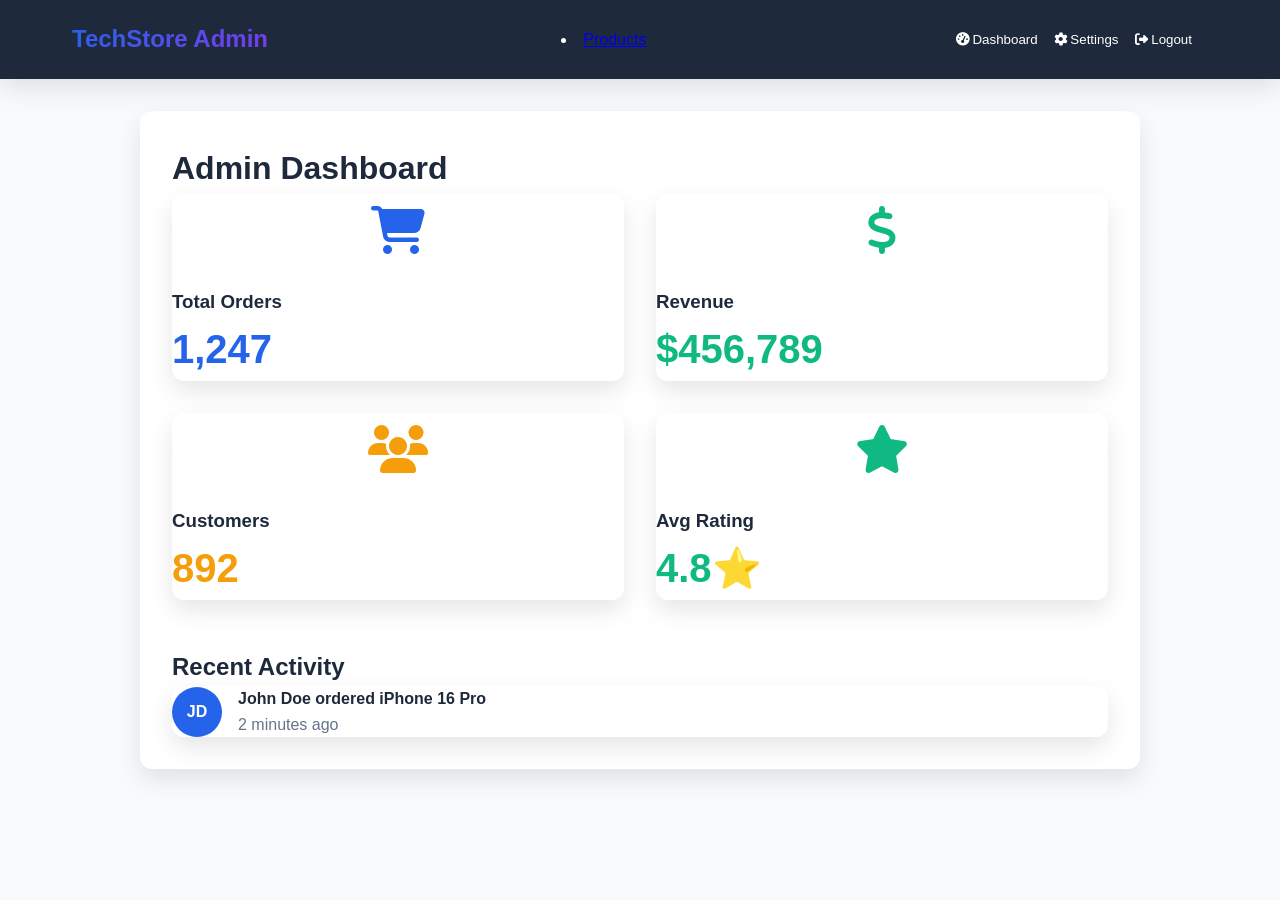
<file: admin.html>
<!DOCTYPE html>
<html lang="en">
<head>
  <meta charset="UTF-8">
  <meta name="viewport" content="width=device-width, initial-scale=1.0">
  <title>Admin Dashboard - TechStore</title>
  <link rel="stylesheet" href="style.css">
  <link rel="stylesheet" href="https://cdnjs.cloudflare.com/ajax/libs/font-awesome/6.4.0/css/all.min.css">
</head>
<body>
  <!-- Admin Header -->
  <header class="header" style="background: var(--dark); color: white;">
    <nav class="nav" style="justify-content: space-between;">
      <div class="logo" style="color: white;">TechStore Admin</div>
      <li><a href="products.html">Products</a></li>
      <div class="notification-panel" id="notificationPanel" style="display: flex; gap: 1rem; background: none; box-shadow: none; position: static;">
        <button onclick="showAdminPage('dashboard')" style="background: none; border: none; color: white; cursor: pointer;">
          <i class="fas fa-tachometer-alt"></i> Dashboard
        </button>
        <button onclick="showAdminPage('settings')" style="background: none; border: none; color: white; cursor: pointer;">
          <i class="fas fa-cog"></i> Settings
        </button>
        <button onclick="logout()" style="background: none; border: none; color: white; cursor: pointer;">
          <i class="fas fa-sign-out-alt"></i> Logout
        </button>
      </div>
    </nav>
  </header>

  <!-- Dashboard -->
  <div id="dashboard-page" class="admin-panel">
    <h1>Admin Dashboard</h1>
    <div class="products-grid">
      <div class="product-card">
        <div style="font-size: 3rem; color: var(--primary); text-align: center; margin-bottom: 1rem;">
          <i class="fas fa-shopping-cart"></i>
        </div>
        <h3>Total Orders</h3>
        <div style="font-size: 2.5rem; font-weight: 800; color: var(--primary);">1,247</div>
      </div>
      <div class="product-card">
        <div style="font-size: 3rem; color: var(--accent); text-align: center; margin-bottom: 1rem;">
          <i class="fas fa-dollar-sign"></i>
        </div>
        <h3>Revenue</h3>
        <div style="font-size: 2.5rem; font-weight: 800; color: var(--accent);">$456,789</div>
      </div>
      <div class="product-card">
        <div style="font-size: 3rem; color: #f59e0b; text-align: center; margin-bottom: 1rem;">
          <i class="fas fa-users"></i>
        </div>
        <h3>Customers</h3>
        <div style="font-size: 2.5rem; font-weight: 800; color: #f59e0b;">892</div>
      </div>
      <div class="product-card">
        <div style="font-size: 3rem; color: #10b981; text-align: center; margin-bottom: 1rem;">
          <i class="fas fa-star"></i>
        </div>
        <h3>Avg Rating</h3>
        <div style="font-size: 2.5rem; font-weight: 800; color: #10b981;">4.8⭐</div>
      </div>
    </div>

    <div style="margin-top: 3rem;">
      <h2>Recent Activity</h2>
      <div class="products-grid">
        <div class="product-card">
          <div style="display: flex; align-items: center; gap: 1rem;">
            <div style="width: 50px; height: 50px; background: var(--primary); border-radius: 50%; display: flex; align-items: center; justify-content: center; color: white; font-weight: 700;">JD</div>
            <div>
              <div style="font-weight: 600;">John Doe ordered iPhone 16 Pro</div>
              <div style="color: var(--gray);">2 minutes ago</div>
            </div>
          </div>
        </div>
        <!-- More activity items -->
      </div>
    </div>
  </div>

  <!-- Settings Page -->
  <div id="settings-page" class="admin-panel" style="display: none;">
    <h1>Website Settings</h1>
    
    <div class="settings-grid">
      <div class="form-group">
        <label>Website Name</label>
        <input type="text" id="websiteName" value="TechStore Electronics" style="width: 100%; padding: 1rem; border-radius: var(--radius); border: 2px solid var(--border);">
      </div>

      <div class="form-group">
        <label>Website Type</label>
        <select id="websiteType" style="width: 100%; padding: 1rem; border-radius: var(--radius); border: 2px solid var(--border);">
          <option>Ecommerce Store</option>
          <option>Service Provider</option>
          <option>Portfolio</option>
          <option>Blog</option>
        </select>
      </div>

      <div class="form-group">
        <label>Languages</label>
        <select id="languages" multiple style="width: 100%; padding: 1rem; border-radius: var(--radius); border: 2px solid var(--border);">
          <option selected>English</option>
          <option>Spanish</option>
          <option>French</option>
          <option>German</option>
        </select>
      </div>

      <div class="form-group">
        <label>Primary Color</label>
        <input type="color" id="primaryColor" value="#2563eb" style="width: 100%; height: 50px; border: none; border-radius: var(--radius); cursor: pointer;">
      </div>

      <div class="form-group">
        <label>Domain Icon (Favicon)</label>
        <input type="file" id="favicon" accept="image/*">
        <small>Upload 32x32 PNG for favicon</small>
      </div>

      <div class="form-group">
        <label>App Settings</label>
        <div>
          <label style="display: block; margin-bottom: 0.5rem;">
            <input type="checkbox" id="darkMode" checked> Enable Dark Mode
          </label>
          <label style="display: block; margin-bottom: 0.5rem;">
            <input type="checkbox" id="cartAnimation"> Cart Animations
          </label>
        </div>
      </div>

      <div class="form-group">
        <label>Active Plugins</label>
        <div style="display: flex; flex-wrap: wrap; gap: 1rem;">
          <label style="background: #f1f5f9; padding: 0.5rem 1rem; border-radius: 20px; font-size: 0.9rem;">
            <input type="checkbox" checked> Analytics
          </label>
          <label style="background: #f1f5f9; padding: 0.5rem 1rem; border-radius: 20px; font-size: 0.9rem;">
            <input type="checkbox"> SEO Tools
          </label>
          <label style="background: #f1f5f9; padding: 0.5rem 1rem; border-radius: 20px; font-size: 0.9rem;">
            <input type="checkbox" checked> Email Marketing
          </label>
        </div>
      </div>
    </div>

    <button class="btn" onclick="saveSettings()" style="width: 100%; margin-top: 2rem;">Save All Settings</button>
  </div>

  <script src="script.js"></script>
  <script>
    // Auto-show dashboard
    showAdminPage('dashboard');
  </script>
</body>
</html>
</file>
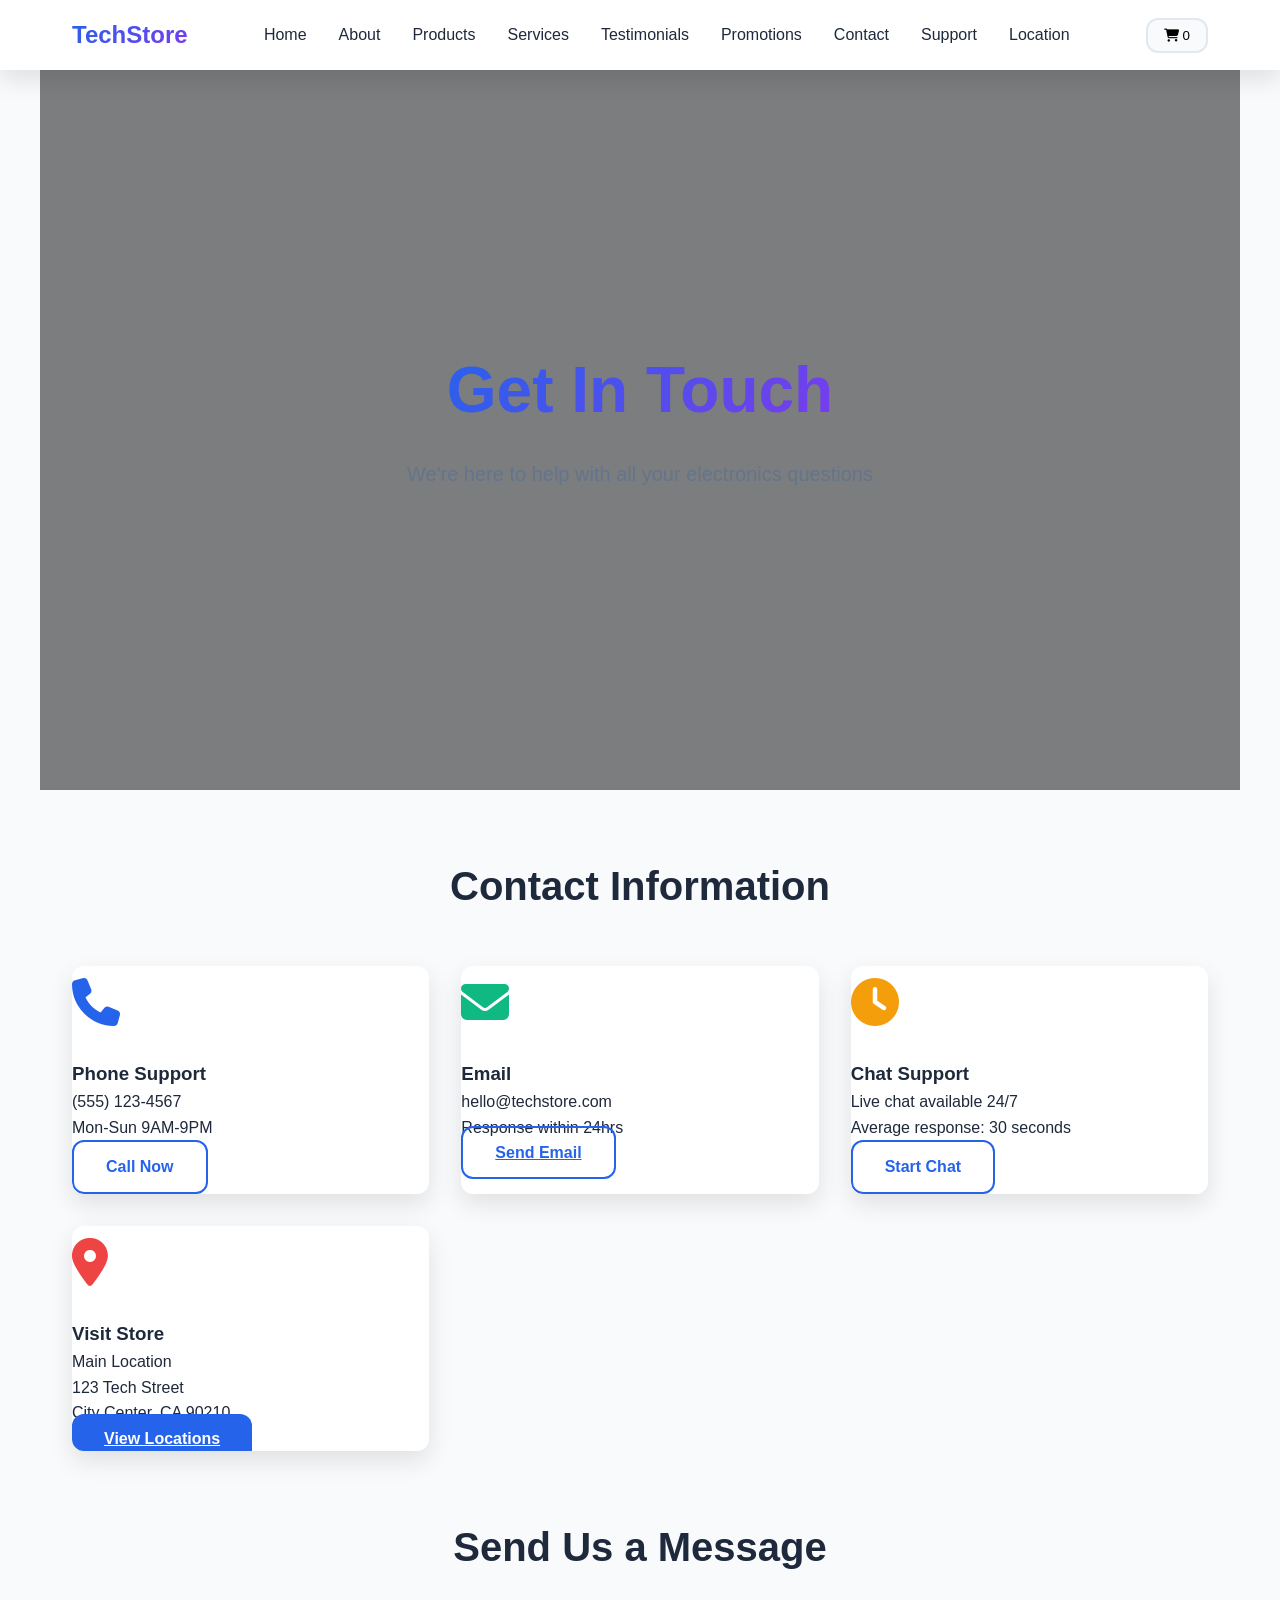
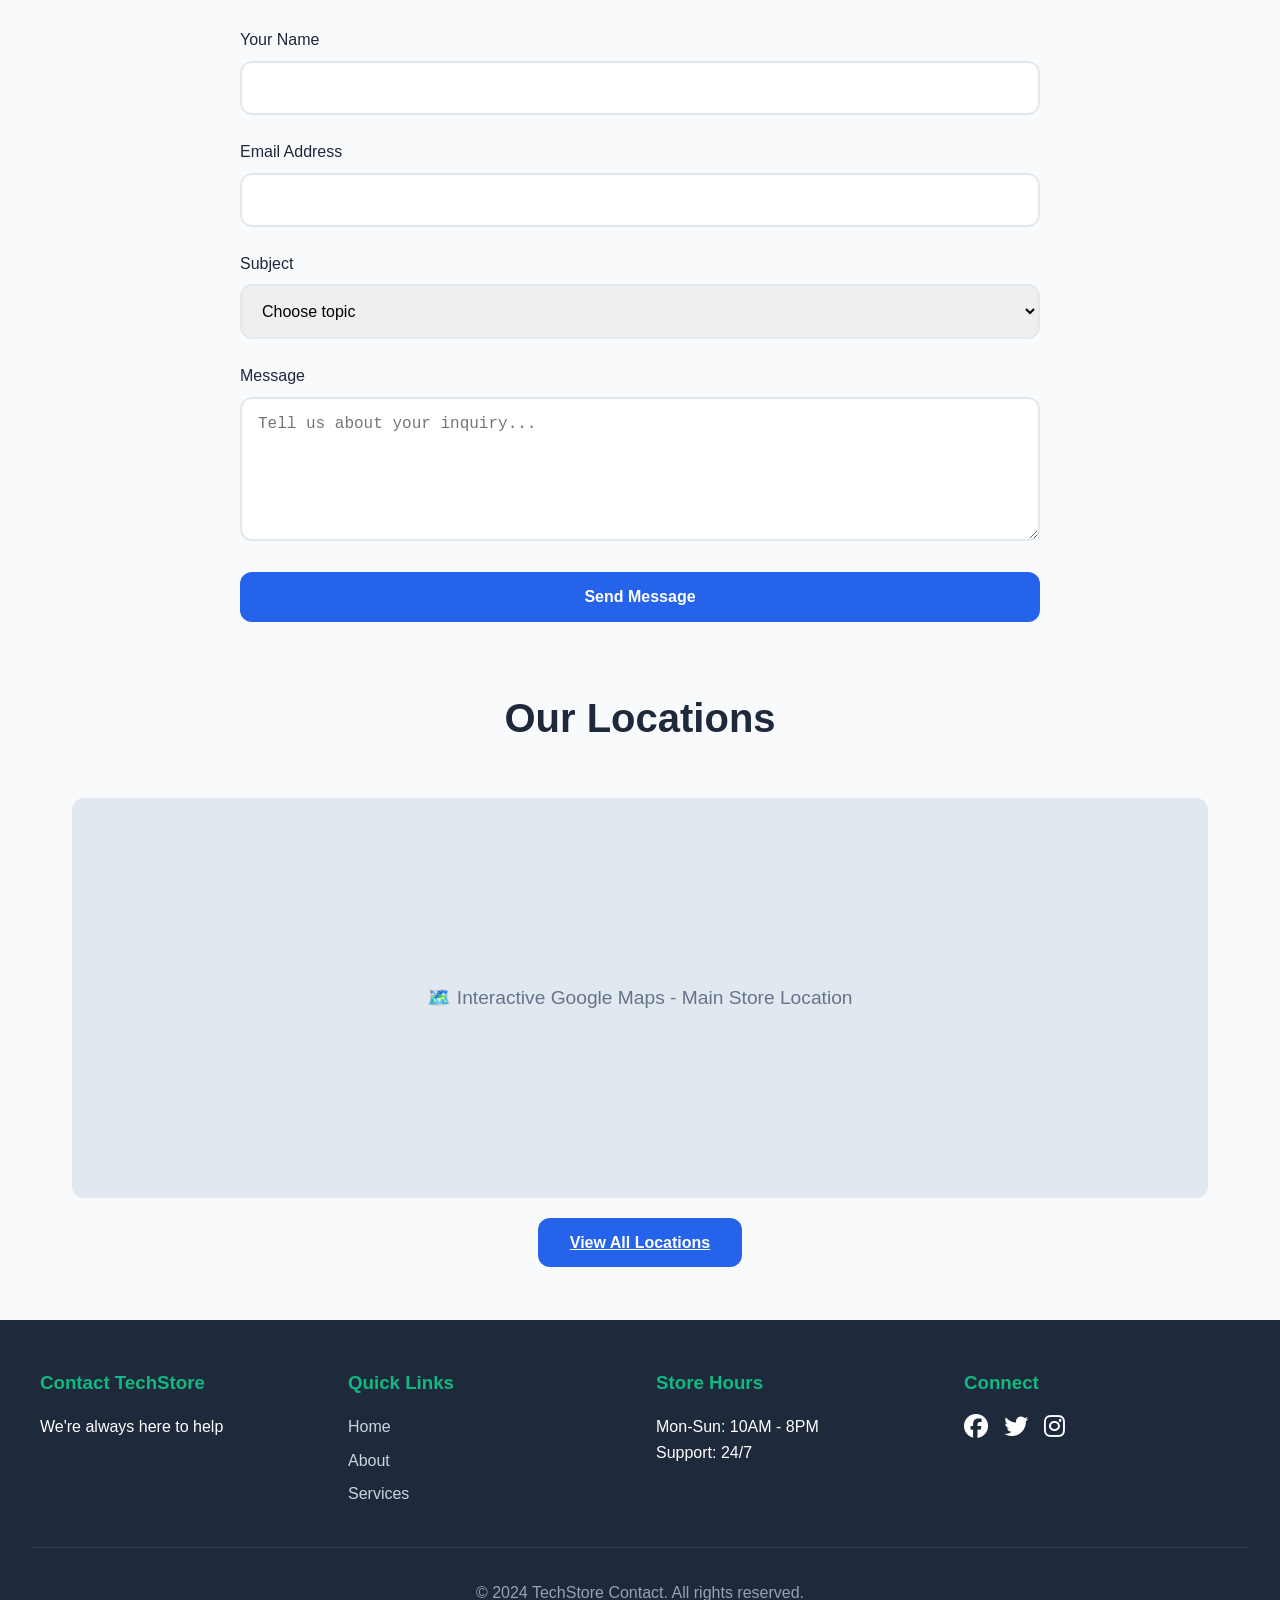
<file: contact.html>
<!DOCTYPE html>
<html lang="en">
<head>
  <meta charset="UTF-8">
  <meta name="viewport" content="width=device-width, initial-scale=1.0">
  <title>Contact Us - TechStore Electronics</title>
  <link rel="stylesheet" href="style.css">
  <link rel="stylesheet" href="https://cdnjs.cloudflare.com/ajax/libs/font-awesome/6.4.0/css/all.min.css">
</head>
<body>
  <!-- Header -->
  <header class="header">
    <nav class="nav">
      <div class="logo">TechStore</div>
      <ul class="nav-links">
        <li><a href="index.html">Home</a></li>
        <li><a href="about.html">About</a></li>
        <li><a href="products.html">Products</a></li>
        <li><a href="services.html">Services</a></li>
        <li><a href="testimonials.html">Testimonials</a></li>
        <li><a href="promo.html">Promotions</a></li>
        <li><a href="contact.html" class="nav-link active">Contact</a></li>
        <li><a href="support.html">Support</a></li>
        <li><a href="location.html">Location</a></li>
      </ul>
      <button class="cart-btn" id="cartBtn">
        <i class="fas fa-shopping-cart"></i> <span id="cartCount">0</span>
      </button>
    </nav>
  </header>

  <!-- Contact Hero -->
  <section class="hero">
    <h1>Get In Touch</h1>
    <p>We're here to help with all your electronics questions</p>
  </section>

  <!-- Contact Info -->
  <section class="section">
    <h2>Contact Information</h2>
    <div class="products-grid">
      <div class="product-card">
        <div style="font-size: 3rem; color: var(--primary); margin-bottom: 1rem;">
          <i class="fas fa-phone"></i>
        </div>
        <h3>Phone Support</h3>
        <p>(555) 123-4567</p>
        <p>Mon-Sun 9AM-9PM</p>
        <button class="btn btn-secondary" onclick="callUs()">Call Now</button>
      </div>
      
      <script>
      function callUs() {
        alert('Calling TechStore Support');
        window.location.href = 'tel:5551234567';
      }
      </script>
      <div class="product-card">
        <div style="font-size: 3rem; color: var(--accent); margin-bottom: 1rem;">
          <i class="fas fa-envelope"></i>
        </div>
        <h3>Email</h3>
        <p>hello@techstore.com</p>
        <p>Response within 24hrs</p>
        <a href="mailto:hello@techstore.com" class="btn btn-secondary">Send Email</a>
      </div>
      <div class="product-card">
        <div style="font-size: 3rem; color: #f59e0b; margin-bottom: 1rem;">
          <i class="fas fa-clock"></i>
        </div>
        <h3>Chat Support</h3>
        <p>Live chat available 24/7</p>
        <p>Average response: 30 seconds</p>
        <button class="btn btn-secondary" onclick="openChat()">Start Chat</button>
      </div>
      <div class="product-card">
        <div style="font-size: 3rem; color: #ef4444; margin-bottom: 1rem;">
          <i class="fas fa-map-marker-alt"></i>
        </div>
        <h3>Visit Store</h3>
        <p>Main Location</p>
        <p>123 Tech Street<br>City Center, CA 90210</p>
        <a href="location.html" class="btn">View Locations</a>
      </div>
    </div>
  </section>

  <!-- Contact Form -->
  <section class="section">
    <div style="max-width: 800px; margin: 0 auto;">
      <h2>Send Us a Message</h2>
      <form id="contactForm">
        <div class="form-group">
          <label>Your Name</label>
          <input type="text" name="name" required>
        </div>
        <div class="form-group">
          <label>Email Address</label>
          <input type="email" name="email" required>
        </div>
        <div class="form-group">
          <label>Subject</label>
          <select name="subject" required>
            <option value="">Choose topic</option>
            <option value="order">Order Inquiry</option>
            <option value="support">Technical Support</option>
            <option value="return">Return/Exchange</option>
            <option value="other">Other</option>
          </select>
        </div>
        <div class="form-group">
          <label>Message</label>
          <textarea name="message" rows="6" required placeholder="Tell us about your inquiry..."></textarea>
        </div>
        <button type="submit" class="btn" style="width: 100%;">Send Message</button>
      </form>
    </div>
  </section>

  <!-- Location Map Placeholder -->
  <section class="section" style="background: #f8fafc;">
    <h2 style="text-align: center;">Our Locations</h2>
    <div style="height: 400px; background: #e2e8f0; border-radius: var(--radius); margin: 2rem 0; display: flex; align-items: center; justify-content: center; font-size: 1.2rem; color: var(--gray);">
      🗺️ Interactive Google Maps - Main Store Location
    </div>
    <div style="text-align: center;">
      <a href="location.html" class="btn">View All Locations</a>
    </div>
  </section>

  <!-- Footer -->
  <footer class="footer">
    <div class="footer-content">
      <div class="footer-section">
        <h3>Contact TechStore</h3>
        <p>We're always here to help</p>
      </div>
      <div class="footer-section">
        <h3>Quick Links</h3>
        <a href="index.html">Home</a>
        <a href="about.html">About</a>
        <a href="services.html">Services</a>
      </div>
      <div class="footer-section">
        <h3>Store Hours</h3>
        <p>Mon-Sun: 10AM - 8PM</p>
        <p>Support: 24/7</p>
      </div>
      <div class="footer-section">
        <h3>Connect</h3>
        <div style="display: flex; gap: 1rem;">
          <i class="fab fa-facebook" style="font-size: 1.5rem; cursor: pointer;"></i>
          <i class="fab fa-twitter" style="font-size: 1.5rem; cursor: pointer;"></i>
          <i class="fab fa-instagram" style="font-size: 1.5rem; cursor: pointer;"></i>
        </div>
      </div>
    </div>
    <div class="footer-bottom">
      <p>&copy; 2024 TechStore Contact. All rights reserved.</p>
    </div>
  </footer>

  <script src="script.js"></script>
</body>
</html>
</file>
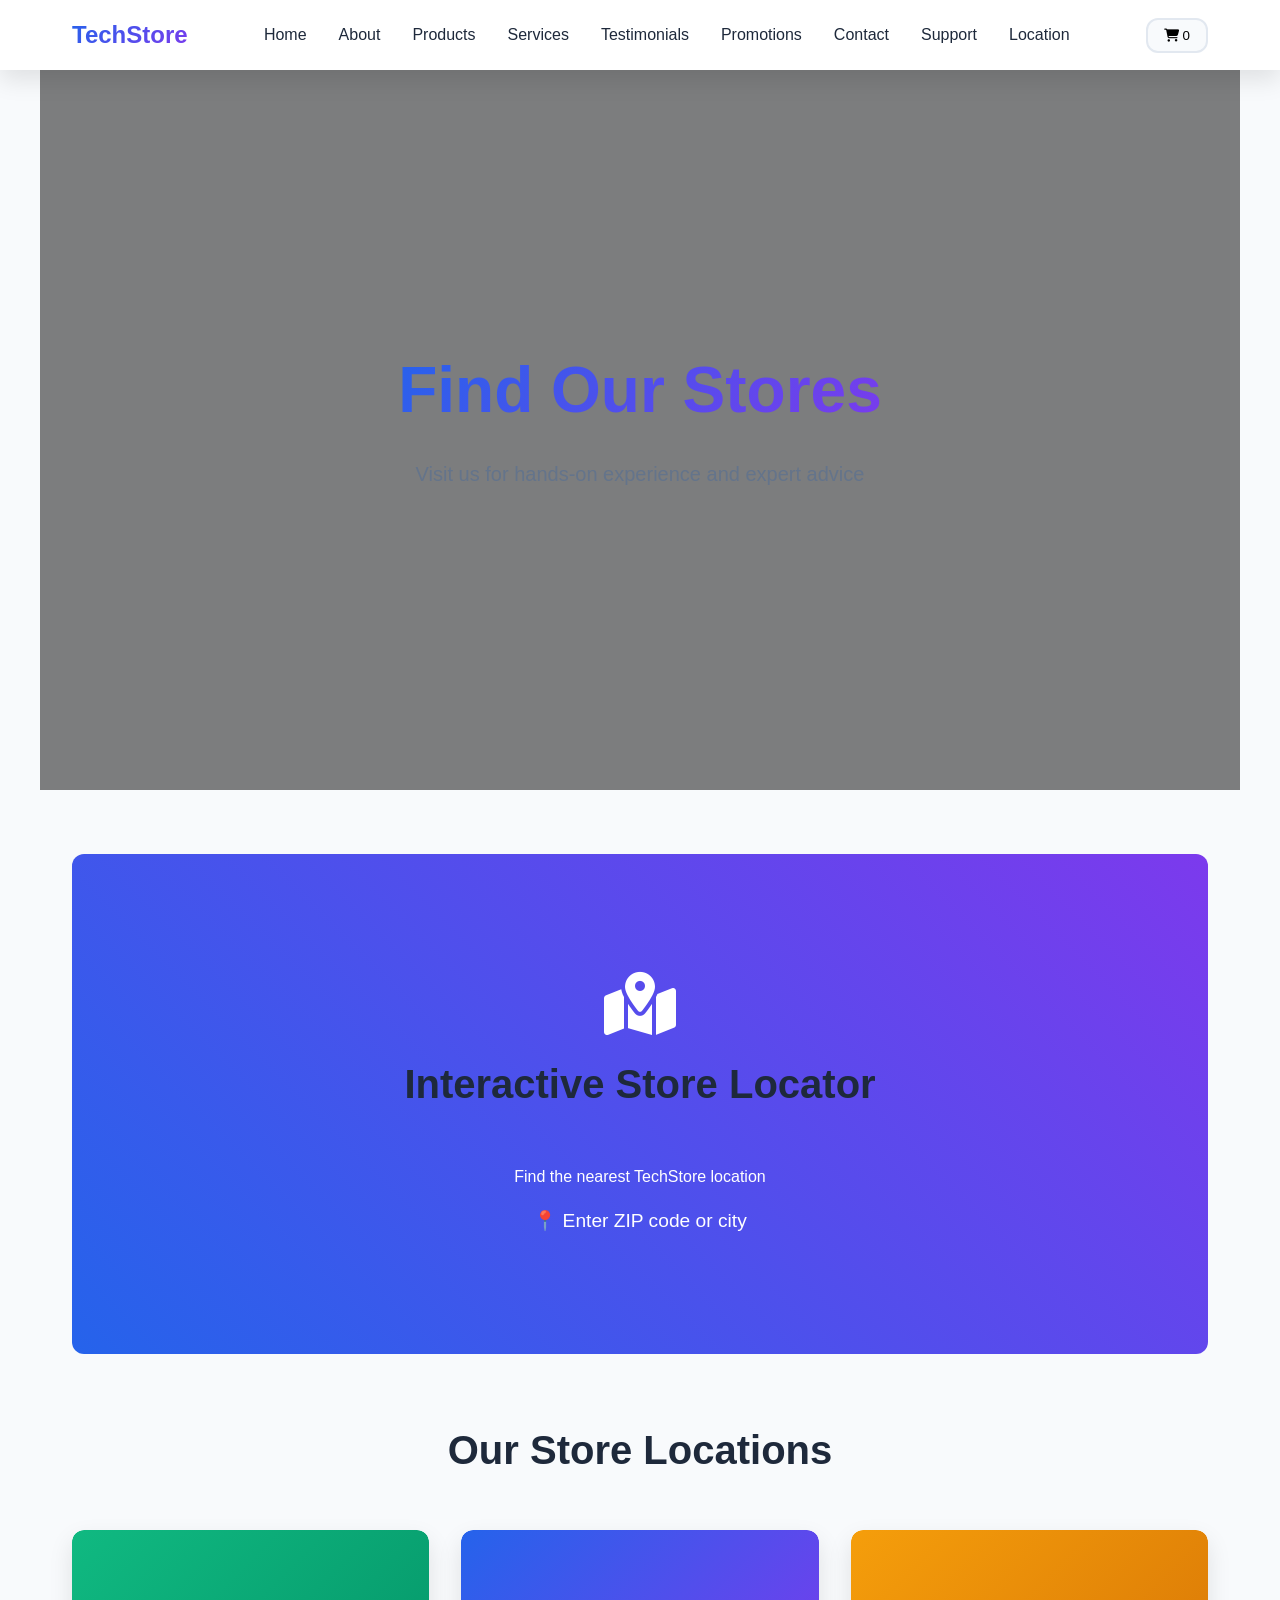
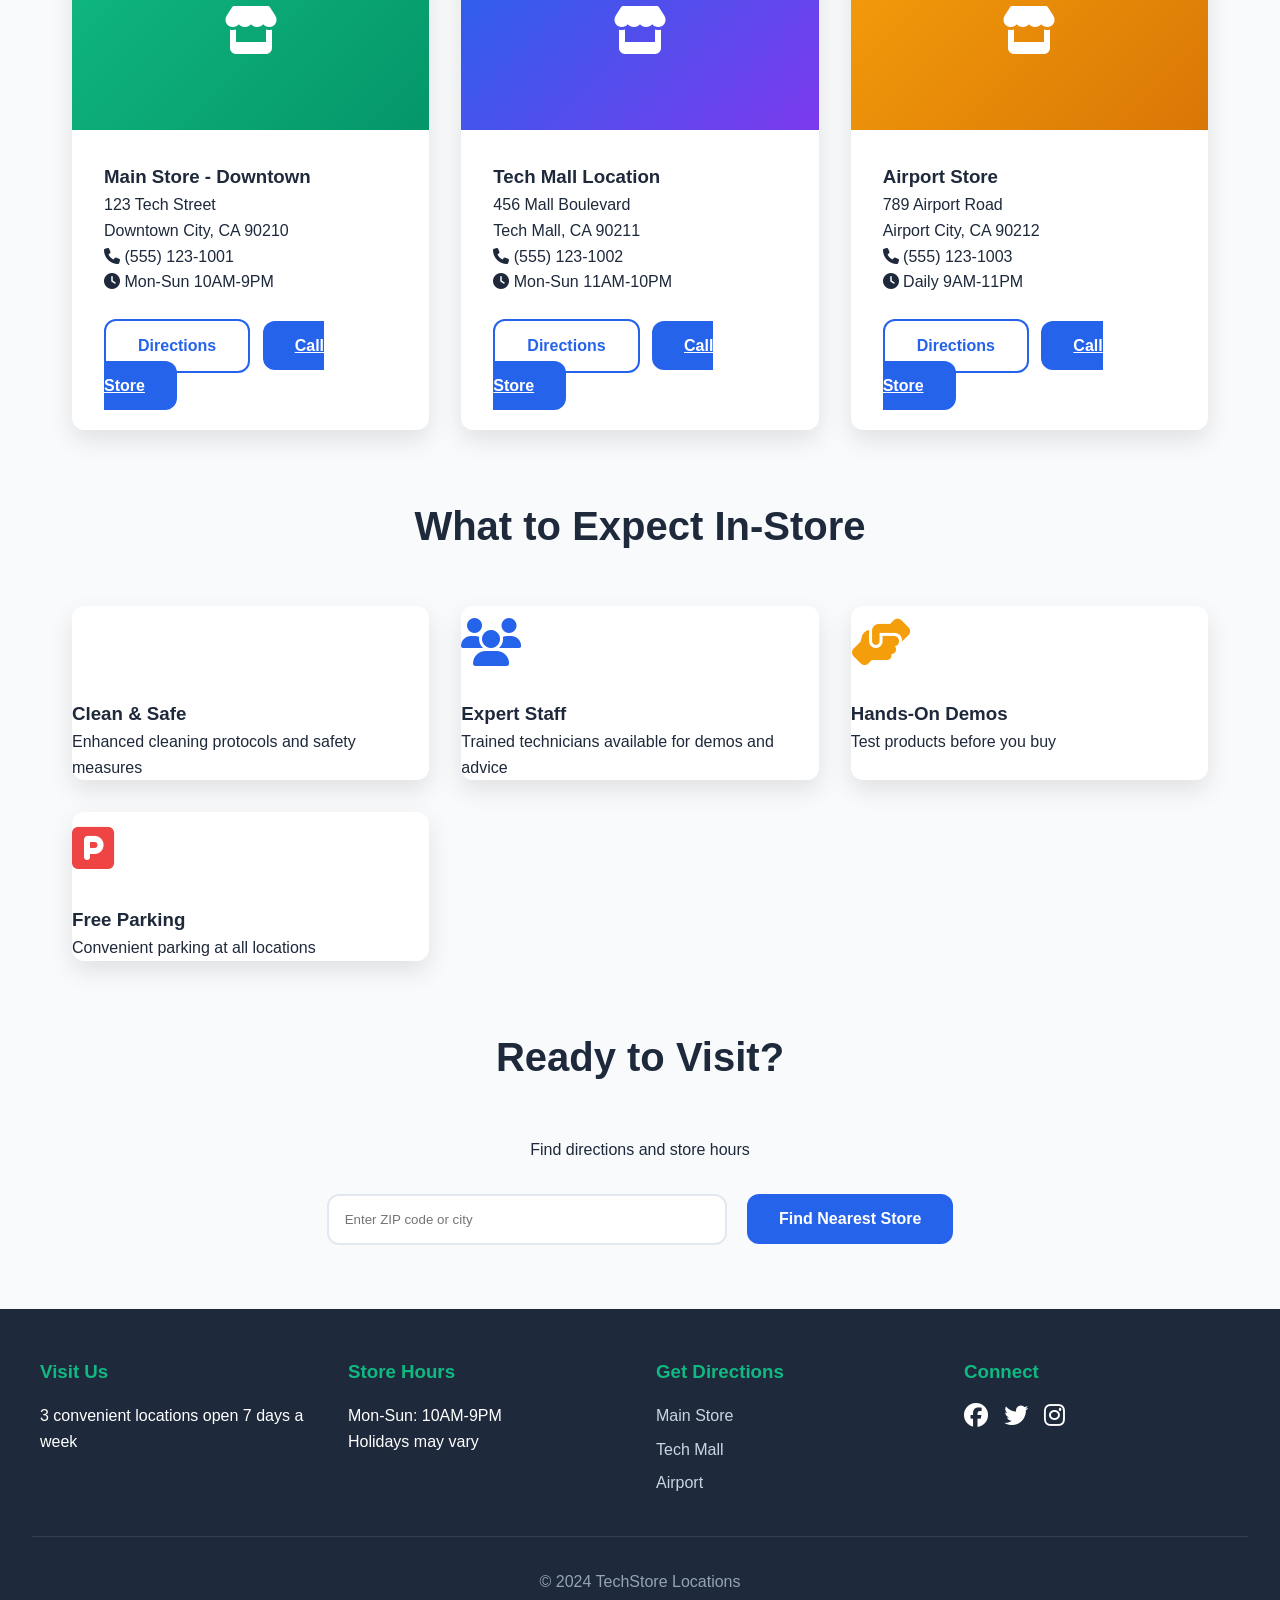
<file: location.html>
<!DOCTYPE html>
<html lang="en">
<head>
  <meta charset="UTF-8">
  <meta name="viewport" content="width=device-width, initial-scale=1.0">
  <title>Store Locations - TechStore Electronics</title>
  <link rel="stylesheet" href="style.css">
  <link rel="stylesheet" href="https://cdnjs.cloudflare.com/ajax/libs/font-awesome/6.4.0/css/all.min.css">
</head>
<body>
  <!-- Header -->
  <header class="header">
    <nav class="nav">
      <div class="logo">TechStore</div>
      <ul class="nav-links">
        <li><a href="index.html">Home</a></li>
        <li><a href="about.html">About</a></li>
        <li><a href="products.html">Products</a></li>
        <li><a href="services.html">Services</a></li>
        <li><a href="testimonials.html">Testimonials</a></li>
        <li><a href="promo.html">Promotions</a></li>
        <li><a href="contact.html">Contact</a></li>
        <li><a href="support.html">Support</a></li>
        <li><a href="location.html" class="nav-link active">Location</a></li>
      </ul>
      <button class="cart-btn" id="cartBtn">
        <i class="fas fa-shopping-cart"></i> <span id="cartCount">0</span>
      </button>
    </nav>
  </header>

  <!-- Location Hero -->
<section class="hero" style="background: linear-gradient(rgba(0,0,0,0.5), rgba(0,0,0,0.5)), url('https://images.unsplash.com/photo-1506905925346-21bda4d32df4?ixlib=rb-4.0.3&auto=format&fit=crop&w=2071&q=80'); background-size: cover; background-position: center;">
    <h1>Find Our Stores</h1>
    <p>Visit us for hands-on experience and expert advice</p>
  </section>

  <!-- Store Locator Map -->
  <section class="section">
    <div style="position: relative;">
      <div style="height: 500px; background: linear-gradient(45deg, #2563eb, #7c3aed); border-radius: var(--radius); display: flex; flex-direction: column; align-items: center; justify-content: center; color: white; text-align: center; margin-bottom: 2rem;">
        <i class="fas fa-map-marked-alt" style="font-size: 4rem; margin-bottom: 1rem;"></i>
        <h2>Interactive Store Locator</h2>
        <p>Find the nearest TechStore location</p>
        <div style="margin-top: 1rem; font-size: 1.2rem;">
          📍 Enter ZIP code or city
        </div>
      </div>
    </div>
  </section>

  <!-- Store Locations -->
  <section class="section">
    <h2>Our Store Locations</h2>
    <div class="products-grid">
      <div class="product-card">
        <div style="height: 200px; background: linear-gradient(135deg, #10b981, #059669); border-radius: 12px 12px 0 0; display: flex; align-items: center; justify-content: center; color: white; font-size: 3rem;">
          <i class="fas fa-store"></i>
        </div>
        <div class="product-info" style="padding: 2rem;">
          <h3>Main Store - Downtown</h3>
          <p>123 Tech Street<br>Downtown City, CA 90210</p>
          <p><i class="fas fa-phone"></i> (555) 123-1001<br><i class="fas fa-clock"></i> Mon-Sun 10AM-9PM</p>
          <div style="margin-top: 1.5rem;">
            <button class="btn btn-secondary" style="margin-right: 0.5rem;" onclick="getDirections('main')">Directions</button>
            <a href="tel:5551231001" class="btn">Call Store</a>
          </div>
        </div>
      </div>

      <div class="product-card">
        <div style="height: 200px; background: linear-gradient(135deg, var(--primary), var(--secondary)); border-radius: 12px 12px 0 0; display: flex; align-items: center; justify-content: center; color: white; font-size: 3rem;">
          <i class="fas fa-store"></i>
        </div>
        <div class="product-info" style="padding: 2rem;">
          <h3>Tech Mall Location</h3>
          <p>456 Mall Boulevard<br>Tech Mall, CA 90211</p>
          <p><i class="fas fa-phone"></i> (555) 123-1002<br><i class="fas fa-clock"></i> Mon-Sun 11AM-10PM</p>
          <div style="margin-top: 1.5rem;">
            <button class="btn btn-secondary" style="margin-right: 0.5rem;" onclick="getDirections('mall')">Directions</button>
            <a href="tel:5551231002" class="btn">Call Store</a>
          </div>
        </div>
      </div>

      <div class="product-card">
        <div style="height: 200px; background: linear-gradient(135deg, #f59e0b, #d97706); border-radius: 12px 12px 0 0; display: flex; align-items: center; justify-content: center; color: white; font-size: 3rem;">
          <i class="fas fa-store"></i>
        </div>
        <div class="product-info" style="padding: 2rem;">
          <h3>Airport Store</h3>
          <p>789 Airport Road<br>Airport City, CA 90212</p>
          <p><i class="fas fa-phone"></i> (555) 123-1003<br><i class="fas fa-clock"></i> Daily 9AM-11PM</p>
          <div style="margin-top: 1.5rem;">
            <button class="btn btn-secondary" style="margin-right: 0.5rem;" onclick="getDirections('airport')">Directions</button>
            <a href="tel:5551231003" class="btn">Call Store</a>
          </div>
        </div>
      </div>
    </div>
  </section>

  <!-- Store Features -->
  <section class="section" style="background: #f8fafc;">
    <h2>What to Expect In-Store</h2>
    <div class="products-grid">
      <div class="product-card">
        <div style="font-size: 3rem; color: #10b981; margin-bottom: 1rem;">
          <i class="fas fa-hands-washing"></i>
        </div>
        <h3>Clean & Safe</h3>
        <p>Enhanced cleaning protocols and safety measures</p>
      </div>
      <div class="product-card">
        <div style="font-size: 3rem; color: var(--primary); margin-bottom: 1rem;">
          <i class="fas fa-users"></i>
        </div>
        <h3>Expert Staff</h3>
        <p>Trained technicians available for demos and advice</p>
      </div>
      <div class="product-card">
        <div style="font-size: 3rem; color: #f59e0b; margin-bottom: 1rem;">
          <i class="fas fa-hands-helping"></i>
        </div>
        <h3>Hands-On Demos</h3>
        <p>Test products before you buy</p>
      </div>
      <div class="product-card">
        <div style="font-size: 3rem; color: #ef4444; margin-bottom: 1rem;">
          <i class="fas fa-parking"></i>
        </div>
        <h3>Free Parking</h3>
        <p>Convenient parking at all locations</p>
      </div>
    </div>
  </section>

  <!-- CTA -->
  <section class="section" style="text-align: center;">
    <h2>Ready to Visit?</h2>
    <p>Find directions and store hours</p>
    <div style="margin-top: 2rem;">
      <input type="text" id="zipSearch" placeholder="Enter ZIP code or city" style="width: 400px; max-width: 100%; padding: 1rem; border-radius: var(--radius); border: 2px solid var(--border); margin-right: 1rem;">
      <button class="btn" onclick="findNearestStore()">Find Nearest Store</button>
    </div>
  </section>

  <!-- Footer -->
  <footer class="footer">
    <div class="footer-content">
      <div class="footer-section">
        <h3>Visit Us</h3>
        <p>3 convenient locations open 7 days a week</p>
      </div>
      <div class="footer-section">
        <h3>Store Hours</h3>
        <p>Mon-Sun: 10AM-9PM</p>
        <p>Holidays may vary</p>
      </div>
      <div class="footer-section">
        <h3>Get Directions</h3>
        <a href="#" onclick="getDirections('main')">Main Store</a>
        <a href="#" onclick="getDirections('mall')">Tech Mall</a>
        <a href="#" onclick="getDirections('airport')">Airport</a>
      </div>
      <div class="footer-section">
        <h3>Connect</h3>
        <div style="display: flex; gap: 1rem;">
          <i class="fab fa-facebook" style="font-size: 1.5rem;"></i>
          <i class="fab fa-twitter" style="font-size: 1.5rem;"></i>
          <i class="fab fa-instagram" style="font-size: 1.5rem;"></i>
        </div>
      </div>
    </div>
    <div class="footer-bottom">
      <p>&copy; 2024 TechStore Locations</p>
    </div>
  </footer>

  <script src="script.js"></script>
</body>
</html>
</file>
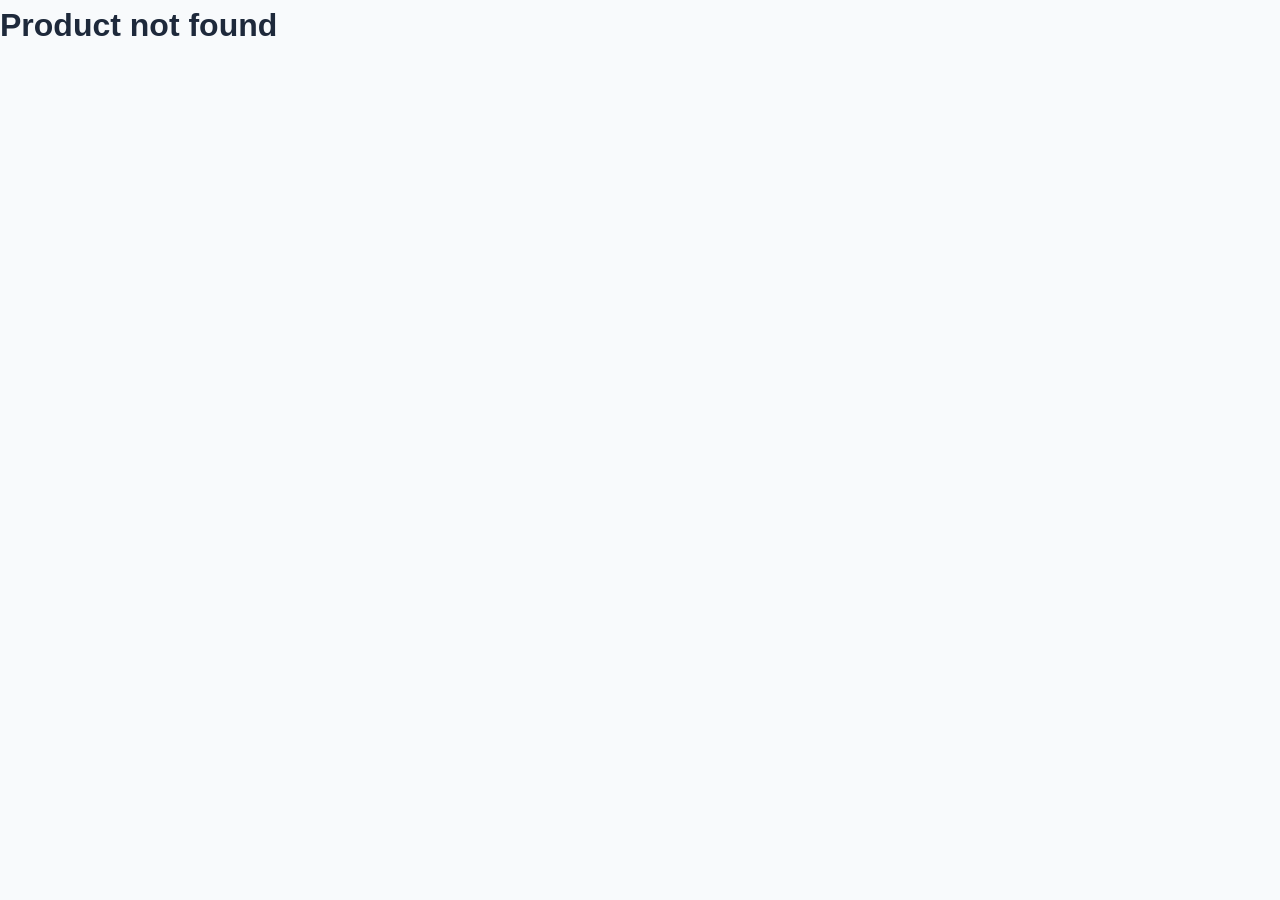
<file: product-details.html>
<!DOCTYPE html>
<html lang="en">
<head>
  <meta charset="UTF-8">
  <meta name="viewport" content="width=device-width, initial-scale=1.0">
  <title>Product Details - TechStore</title>
  <link rel="stylesheet" href="style.css">
  <link rel="stylesheet" href="https://cdnjs.cloudflare.com/ajax/libs/font-awesome/6.4.0/css/all.min.css">
</head>
<body>
  <header class="header">
    <nav class="nav">
      <div class="logo">TechStore</div>
      <ul class="nav-links">
        <li><a href="index.html">Home</a></li>
        <li><a href="about.html">About</a></li>
        <li><a href="products.html">Products</a></li>
        <li><a href="services.html">Services</a></li>
        <li><a href="testimonials.html">Testimonials</a></li>
        <li><a href="promo.html">Promotions</a></li>
        <li><a href="contact.html">Contact</a></li>
        <li><a href="support.html">Support</a></li>
        <li><a href="location.html">Location</a></li>
      </ul>
      <button class="cart-btn" id="cartBtn">
        <i class="fas fa-shopping-cart"></i> <span id="cartCount">0</span>
      </button>
    </nav>
  </header>

  <!-- Product Hero/Details -->
  <section class="section product-hero">
    <div class="container">
      <button class="btn btn-secondary" onclick="history.back()">← Back to Products</button>
      <div class="product-main">
        <div class="gallery">
          <div class="main-image" id="mainImage">
            <img src="" alt="" id="mainImgSrc">
          </div>
          <div class="thumbnail-row" id="thumbnails"></div>
        </div>
        <div class="product-info">
          <div class="product-category" id="productCategory">Electronics</div>
          <h1 class="product-title" id="productTitle">Product Name</h1>
          <div class="rating-row">
            <div class="stars" id="stars">★★★★★</div>
            <span class="rating-count">(128 reviews)</span>
          </div>
          <div class="price" id="productPrice">$0</div>
          <div class="variant-section">
            <div class="color-options" id="colorOptions"></div>
            <div class="quantity-add">
              <div class="quantity-selector">
                <button onclick="updateQuantity(-1)">−</button>
                <input type="number" id="quantity" value="1" min="1">
                <button onclick="updateQuantity(1)">+</button>
              </div>
              <button class="add-to-cart" onclick="buyNow()">
                <i class="fas fa-shopping-cart"></i> Buy Now
              </button>
            </div>
          </div>
        </div>
      </div>

      <!-- Product Specs -->
      <div class="detail-section">
        <h2 class="section-title">Product Specifications</h2>
        <ul class="feature-list" id="features"></ul>
      </div>

      <!-- Related Products -->
      <div class="detail-section">
        <h2 class="section-title">Related Products</h2>
        <div class="comparison-grid" id="relatedProducts">
          <!-- Dynamic related -->
        </div>
      </div>
    </div>
  </section>

  <!-- Footer same -->
  <footer class="footer">
    <!-- Same as products.html -->
    <div class="footer-content">
      <div class="footer-section">
        <h3>TechStore</h3>
        <p>Detailed product information and expert recommendations</p>
      </div>
      <div class="footer-section">
        <h3>Quick Links</h3>
        <a href="index.html">Home</a>
        <a href="products.html">Products</a>
        <a href="about.html">About</a>
      </div>
    </div>
    <div class="footer-bottom">
      <p>&copy; 2024 TechStore. All rights reserved.</p>
    </div>
  </footer>

  <!-- Cart Modal -->
  <div id="cartModal" style="display: none; position: fixed; top: 0; left: 0; width: 100%; height: 100%; background: rgba(0,0,0,0.5); z-index: 1000;">
    <!-- Same as others -->
    <div style="background: white; margin: 10% auto; padding: 2rem; border-radius: 12px; max-width: 500px; max-height: 70vh; overflow-y: auto;">
      <h3>Shopping Cart</h3>
      <div id="cartItems"></div>
      <button class="btn" onclick="checkout()">Checkout</button>
      <button class="btn btn-secondary" onclick="closeCart()">Close</button>
    </div>
  </div>

  <script src="script.js"></script>
  <script>
    // Product data
    const products = {
      'iphone-16-pro': {
        title: 'iPhone 16 Pro',
        price: 1199,
        category: 'Smartphones',
        images: [
          'https://images.unsplash.com/photo-1632661676712-b1c9559ef4e5?w=600&fit=crop',
          'https://images.unsplash.com/photo-1599820708469-430c863be7dc?w=300&fit=crop',
          'https://images.unsplash.com/photo-1601784551446-20c9e07cdbdb?w=300&fit=crop'
        ],
        features: [
          '6.1-inch Super Retina XDR display',
          'A18 Pro chip with 6-core CPU',
          '48MP Fusion camera system',
          'USB-C connector, IP68 water resistant',
          'Up to 27 hours video playback'
        ],
        colors: ['black', 'blue', 'silver'],
        rating: 4.9
      },
      'macbook-pro-16': {
        title: 'MacBook Pro 16"',
        price: 3499,
        category: 'Laptops',
        images: [
          'https://images.unsplash.com/photo-1517336714731-489689fd1ca8?w=600&fit=crop',
          'https://images.unsplash.com/photo-1611041351188-4a7a51a7caab?w=300&fit=crop',
          'https://images.unsplash.com/photo-1582379131353-53e3144a0ecf?w=300&fit=crop'
        ],
        features: [
          '16.2-inch Liquid Retina XDR display',
          'M3 Max chip, 16-core CPU, 40-core GPU',
          '22 hours battery life',
          '1080p FaceTime HD camera',
          'ProRes acceleration'
        ],
        colors: ['space-gray', 'silver'],
        rating: 4.8
      },
      // Add more for airpods-pro-2, samsung-qled-65, smart-refrigerator, gaming-laptop, wireless-earbuds, smart-tv
      'airpods-pro-2': {
        title: 'AirPods Pro 2',
        price: 249,
        category: 'Audio',
        images: [
          'https://images.unsplash.com/photo-1579567939583-4add9ba4b9a8?w=600&fit=crop',
          'https://images.unsplash.com/photo-1507003211169-0a1dd7228f2d?w=300&fit=crop&amp;crop=face',
          'https://images.unsplash.com/photo-1616364834176-c21b0fa29379?w=300&amp;fit=crop'
        ],
        features: [
          'H2 chip with advanced audio',
          'Up to 6 hours listening time with ANC',
          '30 hours total with case',
          'IP54 dust/sweat/water resistant',
          'Spatial Audio with head tracking'
        ],
        colors: ['white'],
        rating: 4.7
      },
      'samsung-qled-65': {
        title: 'Samsung QLED 65"',
        price: 1499,
        category: 'Televisions',
        images: [
          'https://images.unsplash.com/photo-1593924313217-84f0e910db10?w=600&fit=crop',
          'https://images.unsplash.com/photo-1583394838336-acd977736f90?w=300&fit=crop',
          'https://images.unsplash.com/photo-1610945262588-afa2015be576?w=300&fit=crop'
        ],
        features: [
          '65-inch QLED 4K UHD display',
          'Quantum HDR 2000',
          'Neo Quantum Processor 4K',
          'Dolby Atmos sound',
          'Smart TV with Tizen OS'
        ],
        colors: ['titan-gray'],
        rating: 4.6
      }
      // ... add others similarly if needed
    };

    let currentProduct = null;
    let quantity = 1;

    document.addEventListener('DOMContentLoaded', function() {
      const urlParams = new URLSearchParams(window.location.search);
      const productId = urlParams.get('id');
      if (productId && products[productId]) {
        currentProduct = products[productId];
        loadProduct(currentProduct);
      } else {
        document.body.innerHTML = '<h1>Product not found</h1>';
      }
      updateCartCount();
    });

    function loadProduct(product) {
      document.getElementById('productTitle').textContent = product.title;
      document.getElementById('productPrice').textContent = '$' + product.price.toLocaleString();
      document.getElementById('productCategory').textContent = product.category;

      // Main image
      document.getElementById('mainImgSrc').src = product.images[0];
      document.getElementById('mainImage').onclick = () => openGallery(product.images);

      // Thumbnails
      const thumbsContainer = document.getElementById('thumbnails');
      thumbsContainer.innerHTML = '';
      product.images.forEach((img, index) => {
        const thumb = document.createElement('div');
        thumb.className = 'thumbnail' + (index === 0 ? ' active' : '');
        thumb.innerHTML = `<img src="${img}" alt="${product.title}">`;
        thumb.onclick = () => {
          document.getElementById('mainImgSrc').src = img;
          document.querySelectorAll('.thumbnail').forEach(t => t.classList.remove('active'));
          thumb.classList.add('active');
        };
        thumbsContainer.appendChild(thumb);
      });

      // Features
      const featuresContainer = document.getElementById('features');
      featuresContainer.innerHTML = '';
      product.features.forEach(feature => {
        const li = document.createElement('li');
        li.innerHTML = `<i class="fas fa-check-circle"></i> ${feature}`;
        featuresContainer.appendChild(li);
      });

      // Colors (simple)
      const colorsContainer = document.getElementById('colorOptions');
      colorsContainer.innerHTML = '';
      product.colors.forEach(color => {
        const dot = document.createElement('div');
        dot.className = `color-dot ${color}`;
        dot.onclick = () => {
          colorsContainer.querySelectorAll('.color-dot').forEach(d => d.classList.remove('active'));
          dot.classList.add('active');
        };
        colorsContainer.appendChild(dot);
      });
    }

    function buyNow() {
      if (currentProduct) {
        const productWithQty = { ...currentProduct, quantity: parseInt(document.getElementById('quantity').value) };
        addToCart(productWithQty);
        alert('Added to cart! Redirecting to checkout.');
        window.location.href = 'products.html';
      }
    }

    function updateQuantity(change) {
      quantity = parseInt(document.getElementById('quantity').value) + change;
      quantity = Math.max(1, quantity);
      document.getElementById('quantity').value = quantity;
    }

    function openGallery(images) {
      // Simple alert for demo, could be modal
      alert('Gallery view: ' + images.join(', '));
    }

    // Expose global functions for onclick
    window.buyNow = buyNow;
    window.updateQuantity = updateQuantity;
  </script>

  <style>
    /* Basic styles for new elements, extend style.css */
    .product-hero { padding: 2rem 0; max-width: 1400px; margin: 0 auto; }
    .product-main { display: grid; grid-template-columns: 1fr 1fr; gap: 3rem; margin: 2rem 0; }
    .container { max-width: 1200px; margin: 0 auto; padding: 0 2rem; }
    @media (max-width: 768px) { .product-main { grid-template-columns: 1fr; gap: 2rem; } }
    /* Add more from style_new.css patterns if needed */
  </style>
</body>
</html>
</file>
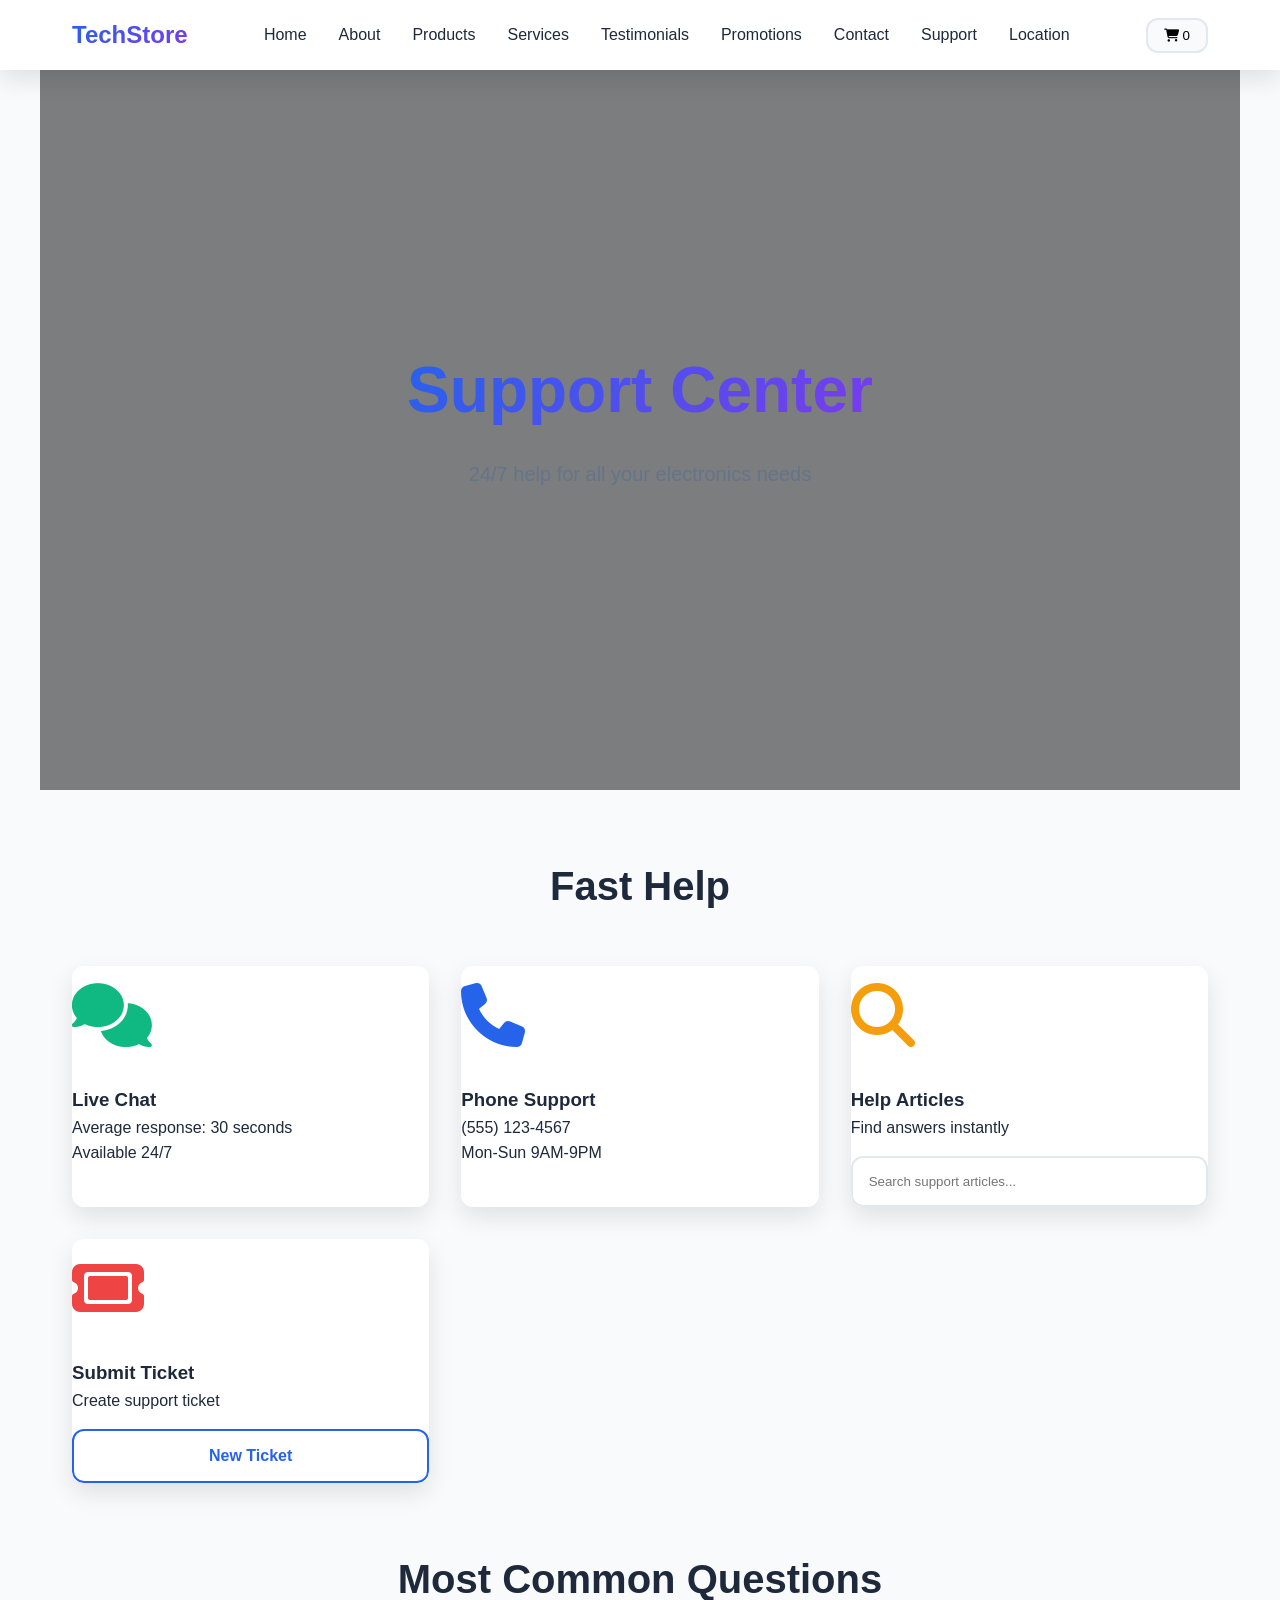
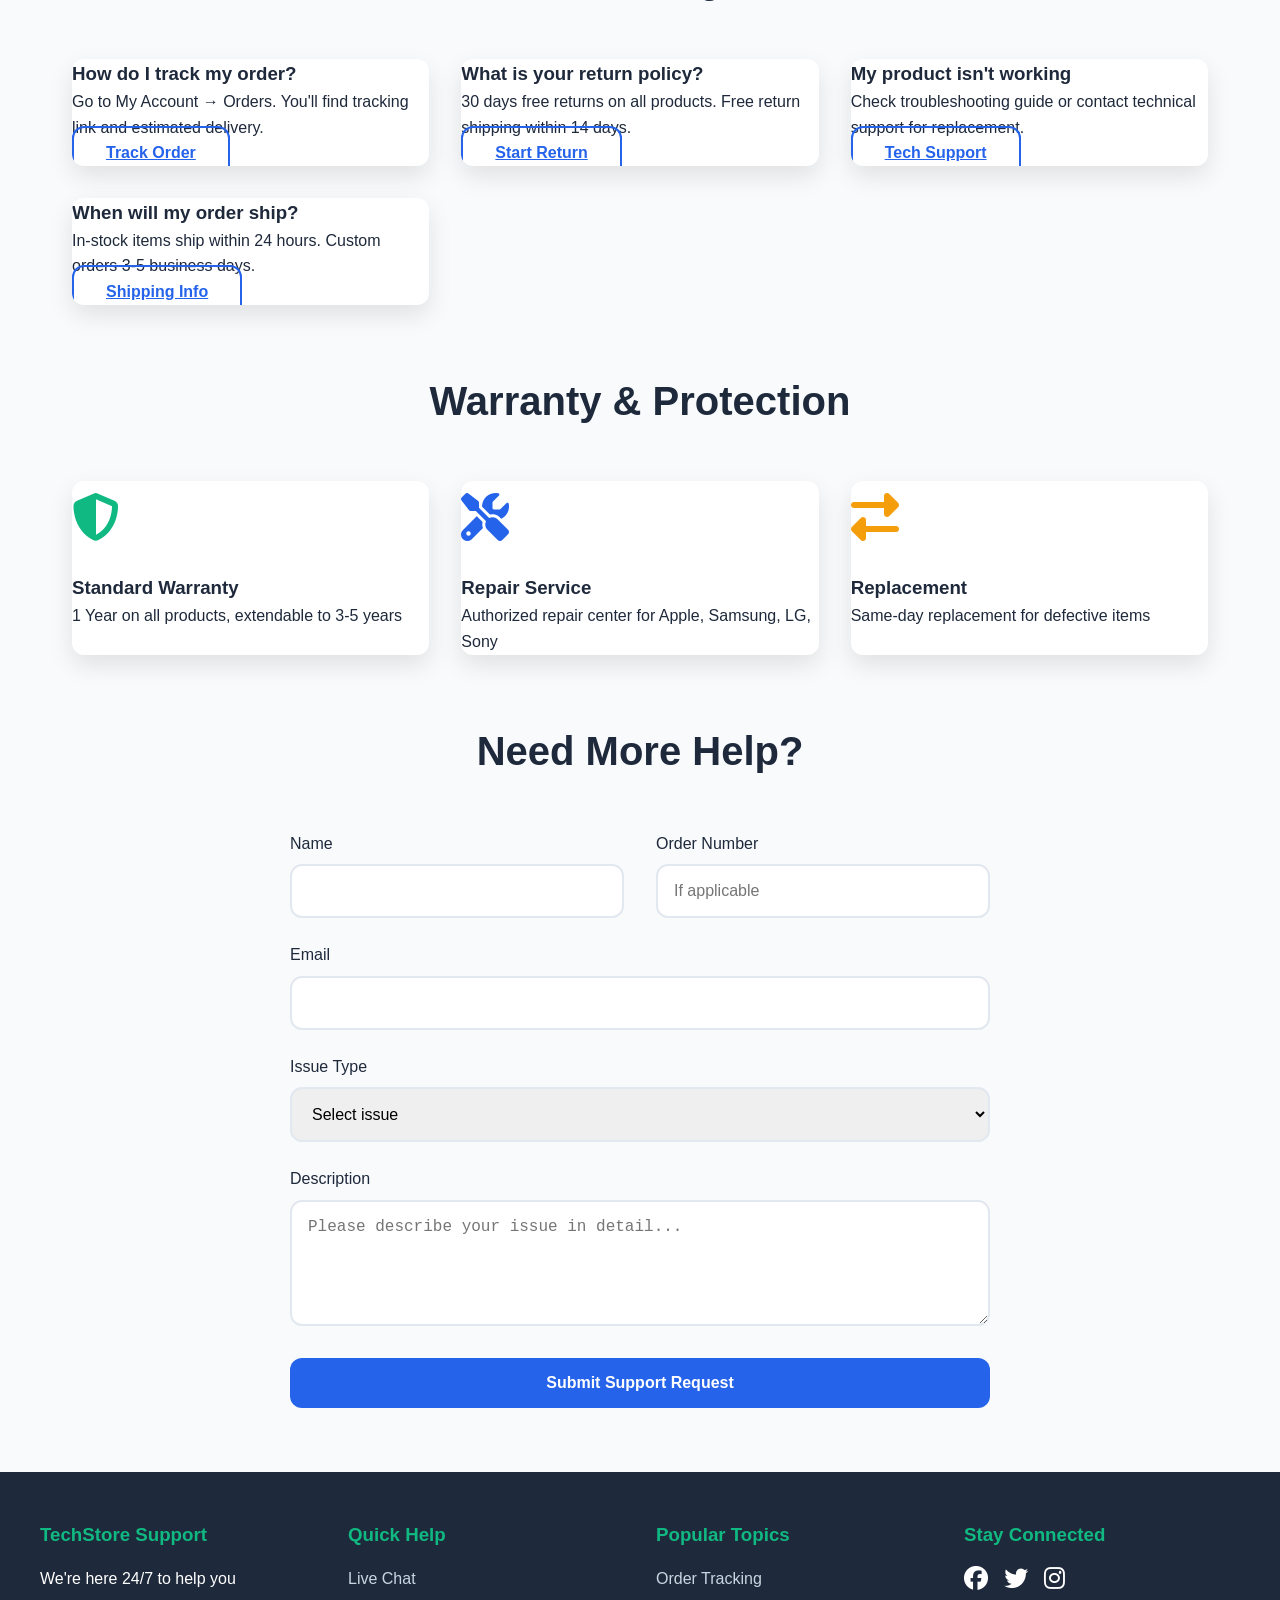
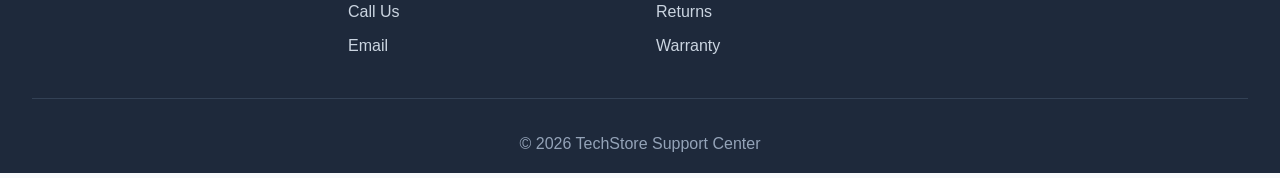
<file: support.html>
<!DOCTYPE html>
<html lang="en">
<head>
  <meta charset="UTF-8">
  <meta name="viewport" content="width=device-width, initial-scale=1.0">
  <title>Support Center - TechStore Electronics</title>
  <link rel="stylesheet" href="style.css">
  <link rel="stylesheet" href="https://cdnjs.cloudflare.com/ajax/libs/font-awesome/6.4.0/css/all.min.css">
</head>
<body>
  <!-- Header -->
  <header class="header">
    <nav class="nav">
      <div class="logo">TechStore</div>
      <ul class="nav-links">
        <li><a href="index.html">Home</a></li>
        <li><a href="about.html">About</a></li>
        <li><a href="products.html">Products</a></li>
        <li><a href="services.html">Services</a></li>
        <li><a href="testimonials.html">Testimonials</a></li>
        <li><a href="promo.html">Promotions</a></li>
        <li><a href="contact.html">Contact</a></li>
        <li><a href="support.html" class="nav-link active">Support</a></li>
        <li><a href="location.html">Location</a></li>
      </ul>
      <button class="cart-btn" id="cartBtn">
        <i class="fas fa-shopping-cart"></i> <span id="cartCount">0</span>
      </button>
    </nav>
  </header>

  <!-- Support Hero -->
<section class="hero" style="background: linear-gradient(rgba(0,0,0,0.5), rgba(0,0,0,0.5)), url('https://images.unsplash.com/photo-1517336714731-489689fd1ca8?ixlib=rb-4.0.3&auto=format&fit=crop&w=2070&q=80'); background-size: cover; background-position: center;">
    <h1>Support Center</h1>
    <p>24/7 help for all your electronics needs</p>
  </section>

  <!-- Quick Support Options -->
  <section class="section">
    <h2>Fast Help</h2>
    <div class="products-grid">
      <div class="product-card" onclick="openChat()" style="cursor: pointer;">
        <div style="font-size: 4rem; color: var(--accent); margin-bottom: 1rem;">
          <i class="fas fa-comments"></i>
        </div>
        <h3>Live Chat</h3>
        <p>Average response: 30 seconds</p>
        <p>Available 24/7</p>
      </div>
      <div class="product-card" onclick="callSupport()" style="cursor: pointer;">
        <div style="font-size: 4rem; color: var(--primary); margin-bottom: 1rem;">
          <i class="fas fa-phone"></i>
        </div>
        <h3>Phone Support</h3>
        <p>(555) 123-4567</p>
        <p>Mon-Sun 9AM-9PM</p>
      </div>
      <div class="product-card" onclick="scrollToSection('common-issues')" style="cursor: pointer;">
        <div style="font-size: 4rem; color: #f59e0b; margin-bottom: 1rem;">
          <i class="fas fa-search"></i>
        </div>
        <h3>Help Articles</h3>
        <p>Find answers instantly</p>
        <input type="text" placeholder="Search support articles..." style="width: 100%; padding: 1rem; border-radius: var(--radius); border: 2px solid var(--border); margin-top: 1rem;" onkeyup="searchArticles(this.value)">
      </div>
      <div class="product-card">
        <div style="font-size: 4rem; color: #ef4444; margin-bottom: 1rem;">
          <i class="fas fa-ticket"></i>
        </div>
        <h3>Submit Ticket</h3>
        <p>Create support ticket</p>
        <button class="btn btn-secondary" style="width: 100%; margin-top: 1rem;" onclick="scrollToSection('support-form')">New Ticket</button>
      </div>
    </div>
  </section>

  <!-- Common Issues -->
  <section class="section" id="common-issues">
    <h2>Most Common Questions</h2>
    <div class="products-grid">
      <div class="product-card">
        <h3>How do I track my order?</h3>
        <p>Go to My Account → Orders. You'll find tracking link and estimated delivery.</p>
        <a href="#" class="btn btn-secondary" style="width: 100%; margin-top: 1rem;">Track Order</a>
      </div>
      <div class="product-card">
        <h3>What is your return policy?</h3>
        <p>30 days free returns on all products. Free return shipping within 14 days.</p>
        <a href="#" class="btn btn-secondary" style="width: 100%; margin-top: 1rem;">Start Return</a>
      </div>
      <div class="product-card">
        <h3>My product isn't working</h3>
        <p>Check troubleshooting guide or contact technical support for replacement.</p>
        <a href="#" class="btn btn-secondary" style="width: 100%; margin-top: 1rem;">Tech Support</a>
      </div>
      <div class="product-card">
        <h3>When will my order ship?</h3>
        <p>In-stock items ship within 24 hours. Custom orders 3-5 business days.</p>
        <a href="#" class="btn btn-secondary" style="width: 100%; margin-top: 1rem;">Shipping Info</a>
      </div>
    </div>
  </section>

  <!-- Warranty Info -->
  <section class="section" style="background: #f8fafc;">
    <h2>Warranty & Protection</h2>
    <div class="products-grid">
      <div class="product-card">
        <div style="font-size: 3rem; color: #10b981; margin-bottom: 1rem;">
          <i class="fas fa-shield-alt"></i>
        </div>
        <h3>Standard Warranty</h3>
        <p>1 Year on all products, extendable to 3-5 years</p>
      </div>
      <div class="product-card">
        <div style="font-size: 3rem; color: var(--primary); margin-bottom: 1rem;">
          <i class="fas fa-tools"></i>
        </div>
        <h3>Repair Service</h3>
        <p>Authorized repair center for Apple, Samsung, LG, Sony</p>
      </div>
      <div class="product-card">
        <div style="font-size: 3rem; color: #f59e0b; margin-bottom: 1rem;">
          <i class="fas fa-exchange-alt"></i>
        </div>
        <h3>Replacement</h3>
        <p>Same-day replacement for defective items</p>
      </div>
    </div>
  </section>

  <!-- Support Contact Form -->
  <section class="section" id="support-form">
    <h2>Need More Help?</h2>
    <div style="max-width: 700px; margin: 0 auto;">
      <form id="supportForm">
        <div style="display: grid; grid-template-columns: 1fr 1fr; gap: 2rem;">
          <div class="form-group">
            <label>Name</label>
            <input type="text" name="name" required>
          </div>
          <div class="form-group">
            <label>Order Number</label>
            <input type="text" name="order" placeholder="If applicable">
          </div>
        </div>
        <div class="form-group">
          <label>Email</label>
          <input type="email" name="email" required>
        </div>
        <div class="form-group">
          <label>Issue Type</label>
          <select name="issue" required>
            <option value="">Select issue</option>
            <option value="order">Order Problem</option>
            <option value="product">Product Defect</option>
            <option value="delivery">Delivery Issue</option>
            <option value="account">Account Help</option>
            <option value="other">Other</option>
          </select>
        </div>
        <div class="form-group">
          <label>Description</label>
          <textarea name="description" rows="5" required placeholder="Please describe your issue in detail..."></textarea>
        </div>
        <button type="submit" class="btn" style="width: 100%;">Submit Support Request</button>
      </form>
    </div>
  </section>

  <!-- Footer -->
  <footer class="footer">
    <div class="footer-content">
      <div class="footer-section">
        <h3>TechStore Support</h3>
        <p>We're here 24/7 to help you</p>
      </div>
      <div class="footer-section">
        <h3>Quick Help</h3>
        <a href="#" onclick="openChat()">Live Chat</a>
        <a href="tel:5551234567">Call Us</a>
        <a href="mailto:support@techstore.com">Email</a>
      </div>
      <div class="footer-section">
        <h3>Popular Topics</h3>
        <a href="#">Order Tracking</a>
        <a href="#">Returns</a>
        <a href="#">Warranty</a>
      </div>
      <div class="footer-section">
        <h3>Stay Connected</h3>
        <div style="display: flex; gap: 1rem;">
          <i class="fab fa-facebook" style="font-size: 1.5rem;"></i>
          <i class="fab fa-twitter" style="font-size: 1.5rem;"></i>
          <i class="fab fa-instagram" style="font-size: 1.5rem;"></i>
        </div>
      </div>
    </div>
    <div class="footer-bottom">
      <p>&copy; 2026 TechStore Support Center</p>
    </div>
  </footer>

  <script src="script.js"></script>
</body>
</html>
</file>
<file: style.css>
/* Global Ecommerce Styles - Electronics Theme */

:root {
  --primary: #2563eb;
  --secondary: #7c3aed;
  --accent: #10b981;
  --dark: #1e293b;
  --light: #f8fafc;
  --gray: #64748b;
  --border: #e2e8f0;
  --shadow: 0 10px 25px rgba(0,0,0,0.1);
  --radius: 12px;
  --font-primary: 'Inter', -apple-system, sans-serif;
}

* {
  margin: 0;
  padding: 0;
  box-sizing: border-box;
}

body {
  font-family: var(--font-primary);
  line-height: 1.6;
  color: var(--dark);
  background: var(--light);
}

/* Header */
.header {
  background: white;
  box-shadow: var(--shadow);
  position: sticky;
  top: 0;
  z-index: 100;
}

.nav {
  max-width: 1200px;
  margin: 0 auto;
  padding: 1rem 2rem;
  display: flex;
  justify-content: space-between;
  align-items: center;
}

.logo {
  font-size: 1.5rem;
  font-weight: 800;
  background: linear-gradient(135deg, var(--primary), var(--secondary));
  -webkit-background-clip: text;
  background-clip: text;
  -webkit-text-fill-color: transparent;
}

.nav-links {
  display: flex;
  list-style: none;
  gap: 2rem;
}

.nav-links a {
  text-decoration: none;
  color: var(--dark);
  font-weight: 500;
  transition: color 0.3s;
}

.nav-links a:hover {
  color: var(--primary);
}

.cart-btn {
  background: var(--light);
  border: 2px solid var(--border);
  padding: 0.5rem 1rem;
  border-radius: var(--radius);
  cursor: pointer;
  transition: all 0.3s;
}

.cart-btn:hover {
  background: var(--primary);
  color: white;
  border-color: var(--primary);
}

/* Hero Section */
.hero {
  min-height: 80vh;
  background: linear-gradient(rgba(0,0,0,0.5), rgba(0,0,0,0.5)), url('https://images.unsplash.com/photo-1586023492125-27b2c045efd7?ixlib=rb-4.0.3&auto=format&fit=crop&w=2070&q=80');
  background-size: cover;
  background-position: center;
  background-attachment: fixed;
  display: flex;
  flex-direction: column;
  justify-content: center;
  align-items: center;
  text-align: center;
  color: white;
  max-width: 1200px;
  margin: 0 auto;
  padding: 2rem;
}

@media (max-width: 768px) {
  .hero {
    background-attachment: scroll;
  }
}

.hero h1 {
  font-size: clamp(2.5rem, 5vw, 4rem);
  margin-bottom: 1rem;
  background: linear-gradient(135deg, var(--primary), var(--secondary));
  -webkit-background-clip: text;
  background-clip: text;
  -webkit-text-fill-color: transparent;
}

.hero p {
  font-size: 1.25rem;
  color: var(--gray);
  max-width: 600px;
  margin: 0 auto 2rem;
}

/* Sections */
.section {
  max-width: 1200px;
  margin: 4rem auto;
  padding: 0 2rem;
}

.section h2 {
  font-size: 2.5rem;
  text-align: center;
  margin-bottom: 3rem;
  color: var(--dark);
}

/* Product Grid */
.products-grid {
  display: grid;
  grid-template-columns: repeat(auto-fit, minmax(300px, 1fr));
  gap: 2rem;
}

.product-card {
  background: white;
  border-radius: var(--radius);
  overflow: hidden;
  box-shadow: var(--shadow);
  transition: transform 0.3s, box-shadow 0.3s;
}

.product-card:hover {
  transform: translateY(-10px);
  box-shadow: 0 20px 40px rgba(0,0,0,0.15);
}

.product-image {
  width: 100%;
  height: 200px;
  object-fit: cover;
}

.product-info {
  padding: 1.5rem;
}

.product-title {
  font-size: 1.25rem;
  font-weight: 600;
  margin-bottom: 0.5rem;
}

.product-price {
  font-size: 1.5rem;
  font-weight: 700;
  color: var(--primary);
}

/* Image Slider */
.slider {
  position: relative;
  max-width: 800px;
  margin: 2rem auto;
  overflow: hidden;
  border-radius: var(--radius);
}

.slide {
  display: none;
  width: 100%;
}

.slide.active {
  display: block;
}

.slider-nav {
  position: absolute;
  top: 50%;
  transform: translateY(-50%);
  background: rgba(255,255,255,0.8);
  border: none;
  padding: 1rem;
  cursor: pointer;
  font-size: 1.5rem;
  border-radius: 50%;
}

.prev { left: 1rem; }
.next { right: 1rem; }

/* Forms */
.form-group {
  margin-bottom: 1.5rem;
}

.form-group label {
  display: block;
  margin-bottom: 0.5rem;
  font-weight: 500;
}

.form-group input,
.form-group textarea,
.form-group select {
  width: 100%;
  padding: 1rem;
  border: 2px solid var(--border);
  border-radius: var(--radius);
  font-size: 1rem;
  transition: border-color 0.3s;
}

.form-group input:focus,
.form-group textarea:focus,
.form-group select:focus {
  outline: none;
  border-color: var(--primary);
}

.btn {
  background: var(--primary);
  color: white;
  padding: 1rem 2rem;
  border: none;
  border-radius: var(--radius);
  font-size: 1rem;
  font-weight: 600;
  cursor: pointer;
  transition: background 0.3s;
}

.btn-buy-now {
  background: var(--accent);
  margin-top: 0.5rem;
  width: 100%;
}

.btn-buy-now:hover {
  background: #059669;
}

.product-card {
  cursor: pointer;
}

.product-card {
  cursor: pointer;
}

.product-info {
  padding: 1.5rem;
  position: relative;
}

.btn:hover {
  background: #1d4ed8;
}

.btn-secondary {
  background: transparent;
  color: var(--primary);
  border: 2px solid var(--primary);
}

.btn-secondary:hover {
  background: var(--primary);
  color: white;
}

/* Admin Dashboard */
.admin-panel {
  max-width: 1000px;
  margin: 2rem auto;
  padding: 2rem;
  background: white;
  border-radius: var(--radius);
  box-shadow: var(--shadow);
}

.notification-panel {
  position: fixed;
  top: 1rem;
  right: 1rem;
  background: white;
  padding: 1rem;
  border-radius: var(--radius);
  box-shadow: var(--shadow);
  display: flex;
  gap: 1rem;
}

.settings-grid {
  display: grid;
  grid-template-columns: repeat(auto-fit, minmax(300px, 1fr));
  gap: 2rem;
}

/* Footer */
.footer {
  background: var(--dark);
  color: white;
  padding: 3rem 2rem 1rem;
  margin-top: 4rem;
}

.footer-content {
  max-width: 1200px;
  margin: 0 auto;
  display: grid;
  grid-template-columns: repeat(auto-fit, minmax(250px, 1fr));
  gap: 2rem;
}

.footer-section h3 {
  margin-bottom: 1rem;
  color: var(--accent);
}

.footer-section a {
  color: #cbd5e1;
  text-decoration: none;
  display: block;
  margin-bottom: 0.5rem;
}

.footer-bottom {
  text-align: center;
  padding-top: 2rem;
  border-top: 1px solid #334155;
  margin-top: 2rem;
  color: #94a3b8;
}

/* Responsive */
@media (max-width: 768px) {
  .nav {
    flex-direction: column;
    gap: 1rem;
    padding: 1rem;
  }
  
  .nav-links {
    flex-wrap: wrap;
    justify-content: center;
    gap: 1rem;
  }
  
  .hero {
    margin: 2rem 1rem;
  }
  
  .section {
    margin: 2rem 1rem;
  }
}

/* Page Transitions */
.page {
  animation: fadeIn 0.5s ease-in;
}

@keyframes fadeIn {
  from { opacity: 0; transform: translateY(20px); }
  to { opacity: 1; transform: translateY(0); }
}
</file>
